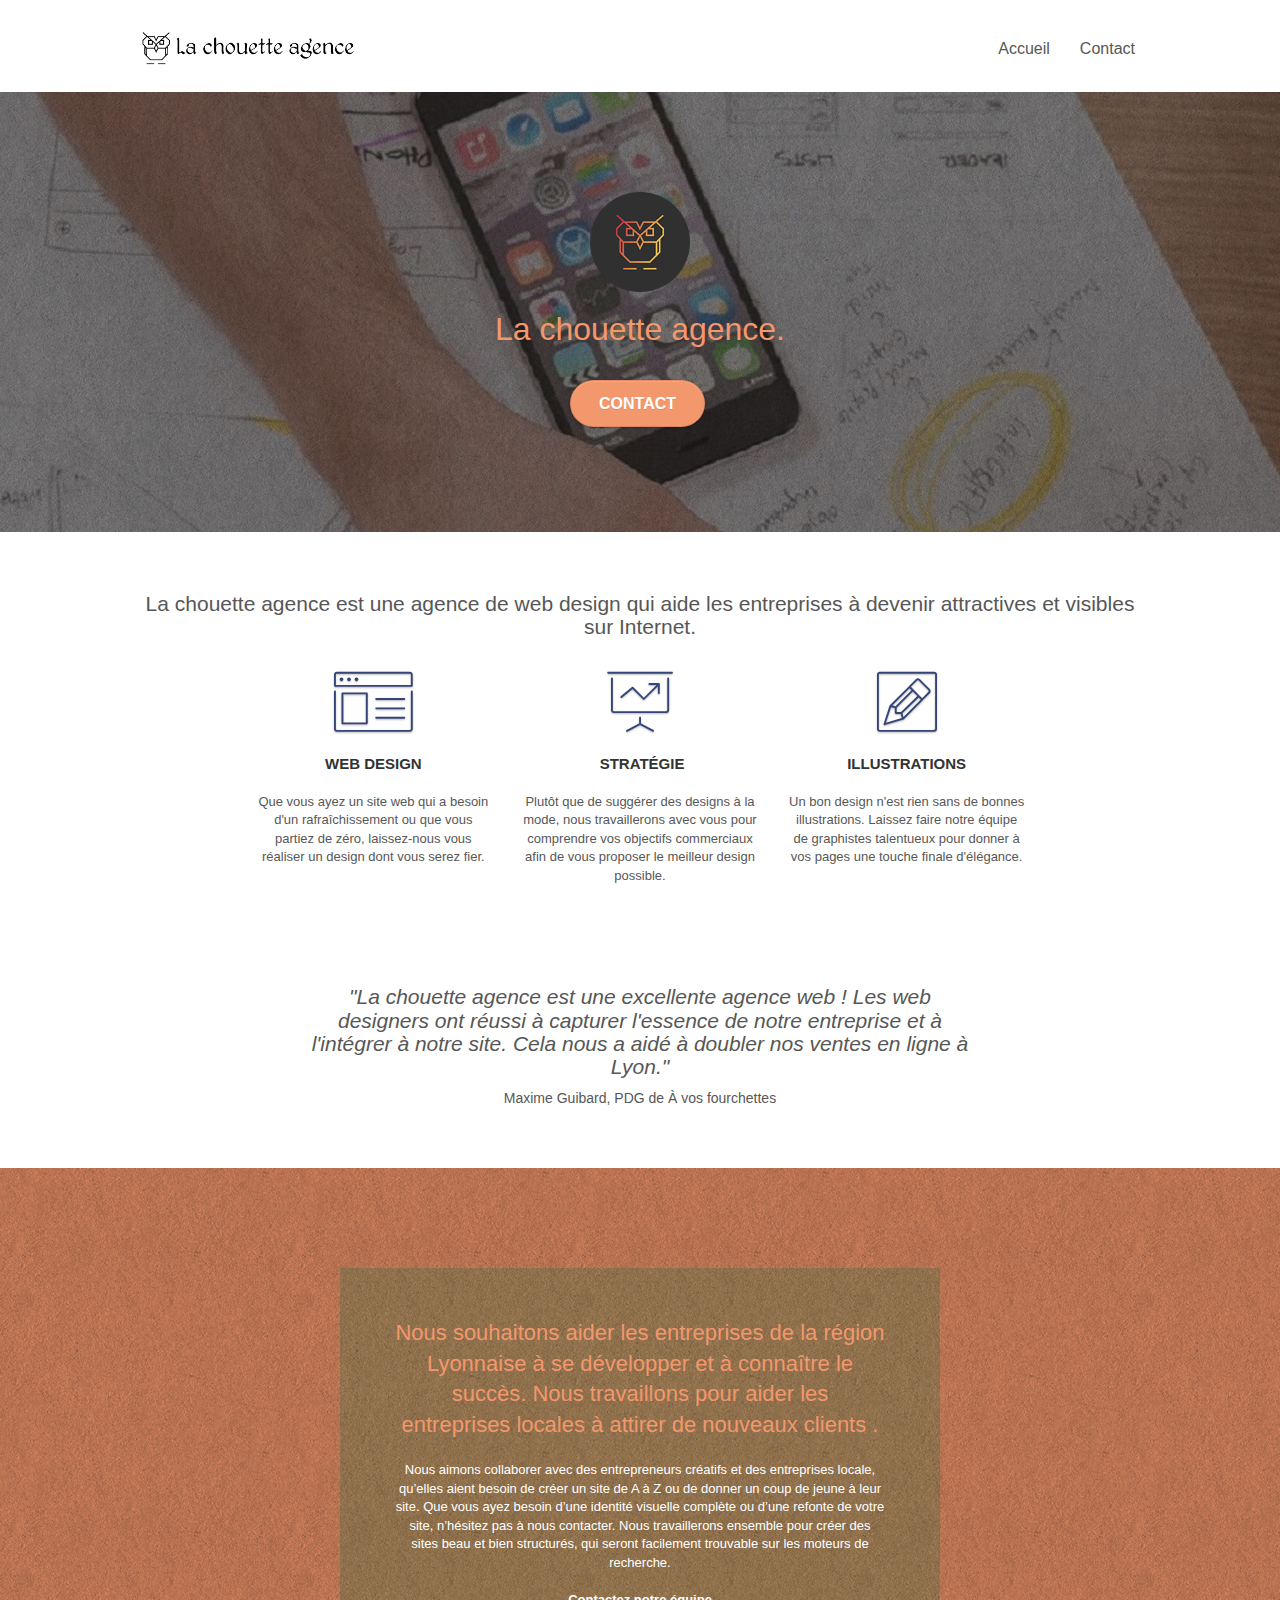
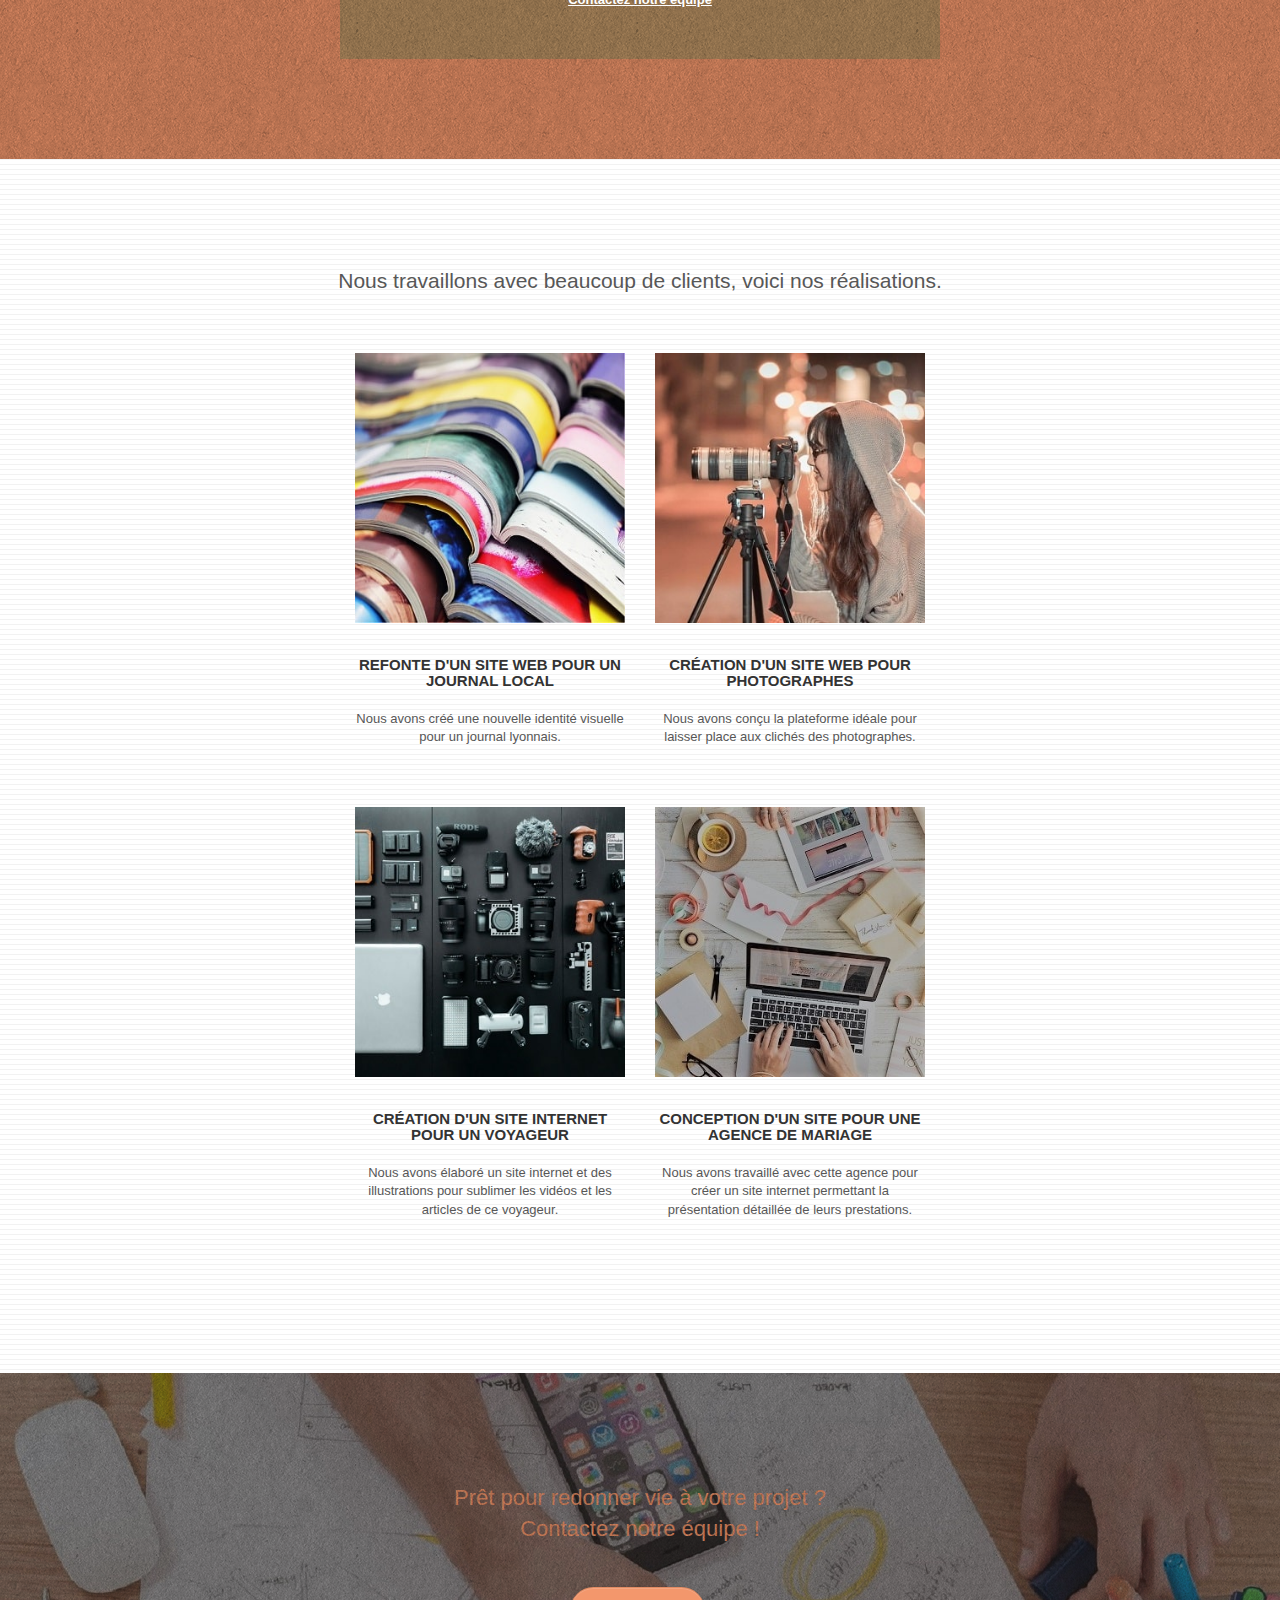
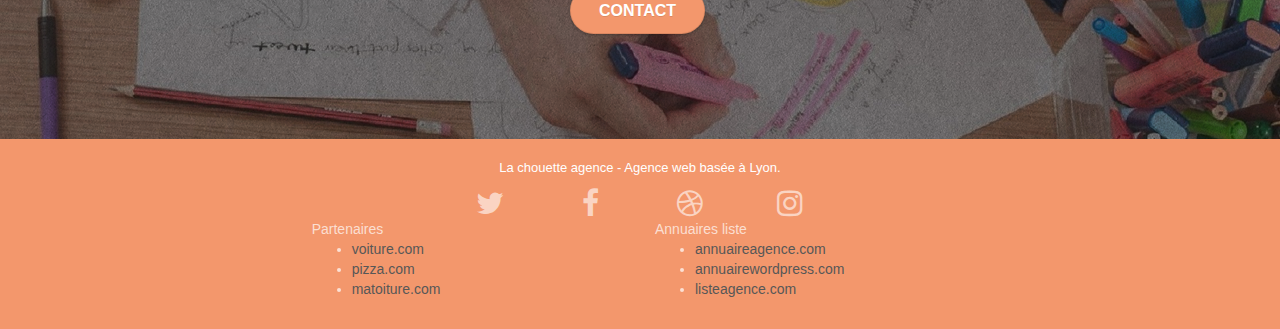
<file: index.html>
<!doctype html>
<html lang="fr">
<head>
    <meta charset="utf-8">
    <meta name="description" content="Bienvenue à La Chouette Agence, si vous cherchez une entreprise de webdesign situé à Lyon vous êtes au bon endroit!">
    <meta name="viewport" content="width=device-width, initial-scale=1.0, viewport-fit=cover">
    <link rel="shortcut icon" type="image/png" href="favicon.jpg">
    
	<link rel="stylesheet" type="text/css" href="./css/bootstrap.min.css">
	<link rel="stylesheet" type="text/css" href="style.min.css">
	<link rel="stylesheet" type="text/css" href="./css/font-awesome.min.css">
	<link rel="stylesheet" type="text/css" href="./css/et-line.min.css">
	
    
	<script src="./js/jquery-2.1.0.min.js" defer></script>
	<script src="./js/bootstrap.min.js" defer></script>
	<script src="./js/blocs.min.js" defer></script>
	<script src="./js/jquery.touchSwipe.min.js" defer></script>
	<script src="./js/gmaps.min.js" defer></script>

    <title>La Chouette Agence</title>

    
<!-- Analytics -->
 <!-- Global site tag (gtag.js) - Google Analytics -->
<script async src="https://www.googletagmanager.com/gtag/js?id=UA-170486442-1"></script>
<script>
  window.dataLayer = window.dataLayer || [];
  function gtag(){dataLayer.push(arguments);}
  gtag('js', new Date());

  gtag('config', 'UA-170486442-1');
</script>
<!-- Analytics END -->
    
</head>
<body>
<!-- Principal conteneur -->
<main class="page-container">
    
<!-- bloc-0 -->
<header class="bloc bgc-white l-bloc " id="bloc-0">
	<section class="container bloc-sm">
		<nav class="navbar row">
			<div class="navbar-header">
				<a class="navbar-brand" href="index.html"><img src="img/la-chouette-agence.png" alt="image la chouette agence" height="40" /></a>
				<button id="nav-toggle" type="button" class="ui-navbar-toggle navbar-toggle" data-toggle="collapse" data-target=".navbar-1">
					<span class="sr-only">Toggle navigation</span><span class="icon-bar"></span><span class="icon-bar"></span><span class="icon-bar"></span>
				</button>
			</div>
			<div class="collapse navbar-collapse navbar-1 special-dropdown-nav">
				<ul class="site-navigation nav navbar-nav">
					<li>
						<a href="index.html">Accueil</a>
					</li>
					<li>
					</li>
					<li>
						<a href="page2.html">Contact</a>
					</li>
				</ul>
			</div>
		</nav>
	</section>
</header>
<!-- bloc-0 END -->

<!-- bloc-1-presentation -->
<section class="bloc bgc-dark-slate-blue bg-banniere d-bloc bg-t-edge bloc-bg-texture texture-paper b-parallax" id="bloc-1-hero">
	<section class="container bloc-lg">
		<section class="row tight-width-whitespace">
			<div class="col-sm-12">
				<img src="img/logo.png" class="center-block image-resize-mode" width="100" alt="entreprise webdesign lyon logo chouette agence" />
				<h1 class="text-center hero-bloc-text tc-white ">
					La chouette agence.
				</h1>
				<div class="text-center">
					<a href="page2.html" class="btn btn-lg btn-clean btn-rd cta-hero btn-atomic-tangerine" id="cta-hero">Contact</a>
				</div>
			</div>
		</section>
	</section>
</section>
<!-- bloc-1-presentation END -->

<!-- bloc-2-services -->
<section class="bloc bgc-white l-bloc" id="bloc-2-services">
	<section class="container bloc-md">
		<div class="row">
			<div class="col-sm-12 text-center modif-text1">
				<h5>La chouette agence est une agence de web design qui aide les entreprises à devenir attractives et visibles sur Internet.</h5>
			</div>
		</div>
		<div class="row voffset-lg med-width-whitespace">
			<article class="col-sm-4">
				<div class="text-center">
					<span class="et-icon-browser sm-shadow icon-dark-slate-blue icons icon-lg"></span>
				</div>
				<h3 class="mg-md text-center">
					Web design
				</h3>
				<p class="text-center ">
					Que vous ayez un site web qui a besoin d'un rafraîchissement ou que vous partiez de zéro, laissez-nous vous réaliser un design dont vous serez fier.
				</p>
			</article>
			<article class="col-sm-4">
				<div class="text-center">
					<span class="et-icon-presentation sm-shadow icon-dark-slate-blue icons icon-lg"></span>
				</div>
				<h3 class="mg-md text-center">
					&nbsp;Stratégie
				</h3>
				<p class="text-center ">
					Plutôt que de suggérer des designs à la mode, nous travaillerons avec vous pour comprendre vos objectifs commerciaux afin de vous proposer le meilleur design possible.<br>
				</p>
			</article>
			<article class="col-sm-4">
				<div class="text-center">
					<span class="et-icon-edit sm-shadow icon-dark-slate-blue icons icon-lg"></span>
				</div>
				<h3 class="mg-md text-center">
					Illustrations
				</h3>
				<p class="text-center ">
					Un bon design n'est rien sans de bonnes illustrations. Laissez faire notre équipe de graphistes talentueux pour donner à vos pages une touche finale d'élégance.
				</p>
			</article>
		</div>
		<div class="row voffset-lg voffset">
			<div class="col-xs-12 col-md-8 col-md-offset-2 text-center modif-text2">
				<h6>"La chouette agence est une excellente agence web ! Les web designers ont réussi à capturer l'essence de notre entreprise et à l'intégrer à notre site. Cela nous a aidé à doubler nos ventes en ligne à Lyon."</h6>
				<p>Maxime Guibard, PDG de À vos fourchettes</p>
			</div>
		</div>
	</section>
</section>
<!-- bloc-2-services END -->

<!-- bloc-3-what-i-do -->
<section class="bloc tc-white bgc-atomic-tangerine bg-presentation d-bloc bloc-bg-texture texture-paper b-parallax" id="bloc-3-what-i-do">
	<section class="container bloc-lg">
		<div class="row tight-width-whitespace black-background">
			<div class="col-sm-12">
				<h2 class="mg-md text-center tc-white">
					Nous souhaitons aider les entreprises de la région Lyonnaise à se développer et à connaître le succès. Nous travaillons pour aider les entreprises locales à attirer de nouveaux clients .<br>
				</h2>
				<p class="text-center white">
					Nous aimons collaborer avec des entrepreneurs créatifs et des entreprises locale, qu’elles aient besoin de créer un site de A à Z ou de donner un coup de jeune à leur site. Que vous ayez besoin d’une identité visuelle complète ou d’une refonte de votre site, n’hésitez pas à nous contacter. Nous travaillerons ensemble pour créer des sites beau et bien structurés, qui seront facilement trouvable sur les moteurs de recherche. <br><br><a class="ltc-white bold-link" href="page2.html">Contactez notre équipe</a><br>
				</p>
			</div>
		</div>
	</section>
</section>
<!-- bloc-3-what-i-do END -->

<!-- bloc-4-portfolio -->
<section class="bloc bgc-white bg-lines-h2-bg bg-repeat l-bloc" id="bloc-4-portfolio">
	<section class="container bloc-lg">
		<div class="row">
			<div class="col-sm-12 text-center modif-text1">
				<h5>Nous travaillons avec beaucoup de clients, voici nos réalisations.</h5>
			</div>
		</div>
		<section class="row tight-width-whitespace portfolio-row">
			<article class="col-sm-6">
				<a href="#" data-lightbox="img/1.jpg" data-gallery-id="gallery-1" data-caption="Refonte d'un site web pour un journal local" data-frame="snapshot-lb"><img src="img/1.jpg" alt="photo refonte site web journal" class="img-responsive portfolio-thumb" /></a>
				<h3 class="mg-md text-center">
					Refonte d'un site web pour un journal local
				</h3>
				<p class="text-center">
					Nous avons créé une nouvelle identité visuelle pour un journal lyonnais.
				</p>
			</article>
			<article class="col-sm-6">
				<a href="#" data-lightbox="img/2.jpg" data-gallery-id="gallery-1" data-caption="Création d'un site web pour photographes" data-frame="snapshot-lb"><img src="img/2.jpg" class="img-responsive portfolio-thumb" alt=" photo création d'un site web pour photographes" /></a>
				<h3 class="mg-md text-center">
					Création d'un site web pour photographes
				</h3>
				<p class="text-center">
					Nous avons conçu la plateforme idéale pour laisser place aux clichés des photographes.
				</p>
			</article>
		</section>
		<section class="row tight-width-whitespace portfolio-row">
			<article class="col-sm-6">
				<a href="#" data-lightbox="img/3.jpg" data-gallery-id="gallery-1" data-caption="Création d'un site internet pour un voyageur" data-frame="snapshot-lb"><img src="img/3.jpg" class="img-responsive portfolio-thumb" alt="photo création d'un site web pour voyageur"/></a>
				<h3 class="mg-md text-center">
					Création d'un site internet pour un voyageur
				</h3>
				<p class="text-center">
					Nous avons élaboré un site internet et des illustrations pour sublimer les vidéos et les articles de ce voyageur.
				</p>
			</article>
			<article class="col-sm-6">
				<a href="#" data-lightbox="img/4.jpg" data-gallery-id="gallery-1" data-caption="Conception d'un site pour une agence de mariage" data-frame="snapshot-lb"><img src="img/4.jpg" class="img-responsive portfolio-thumb" alt="photo création d'un site web pour agence de mariage" /></a>
				<h3 class="mg-md text-center">
					Conception d'un site pour une agence de mariage
				</h3>
				<p class="text-center">
					Nous avons travaillé avec cette agence pour créer un site internet permettant la présentation détaillée de leurs prestations.
				</p>
			</article>
		</section>
	</section>
</section>
<!-- bloc-4-portfolio END -->

<!-- bloc-5-cta -->
<section class="bloc bgc-dark-slate-blue bg-banniere d-bloc bloc-bg-texture texture-paper" id="bloc-5-cta">
	<section class="container bloc-lg">
		<div class="row">
			<h2 class="mg-md text-center tc-white">
				Prêt pour redonner vie à votre projet ?<br>Contactez notre équipe !
			</h2>
			<div class="col-sm-12 text-center">
				<a href="page2.html" class="btn btn-atomic-tangerine btn-clean btn-rd btn-lg cta-hero">Contact</a>
			</div>
		</div>
	</section>
</section>
<!-- bloc-5-cta END -->

<!-- Footer - bloc-8 -->
<footer class="bloc bgc-atomic-tangerine d-bloc" id="bloc-8">
	<section class="container bloc-sm">
		<section class="row">
			<section class="col-sm-12">
				<p class="text-center white">
					La chouette agence - Agence web basée à Lyon.<br>
				</p>
				<div class="row row-no-gutters social">
					<div class="col-sm-3">
						<div class="text-center">
							<a class="social" href="index.html"><span class="fa fa-twitter icon-md"></span></a>
						</div>
					</div>
					<div class="col-sm-3">
						<div class="text-center">
							<a class="social" href="index.html"><span class="fa fa-facebook icon-md"></span></a>
						</div>
					</div>
					<div class="col-sm-3">
						<div class="text-center">
							<a class="social" href="index.html"><span class="fa fa-dribbble icon-md"></span></a>
						</div>
					</div>
					<div class="col-sm-3">
						<div class="text-center">
							<a class="social" href="index.html"><span class="fa fa-instagram icon-md"></span></a>
						</div>
					</div>
				</div>
				<div class="row flex-center">
					<div class="col-sm-4">
						Partenaires
							<ul>
								<li><a href="voiture.com">voiture.com</a></li>
								<li><a href="pizza.com">pizza.com</a></li>
								<li><a href="matoiture.com">matoiture.com</a></li>
							</ul>		
					</div>
					<div class="col-sm-4">
						Annuaires liste
						<ul>
							<li><a href="annuaireagence.com">annuaireagence.com</a></li>
							<li><a href="annuairewordpress.com">annuairewordpress.com</a></li>
							<li><a href="listeagence.com">listeagence.com</a></li>
						</ul>
					</div>
				</div>
			</section>
		</section>
	</section>
</footer>
<!-- Footer - bloc-8 END -->

</main>
<!-- Principal conteneur END -->
    

</body>
</html>
</file>
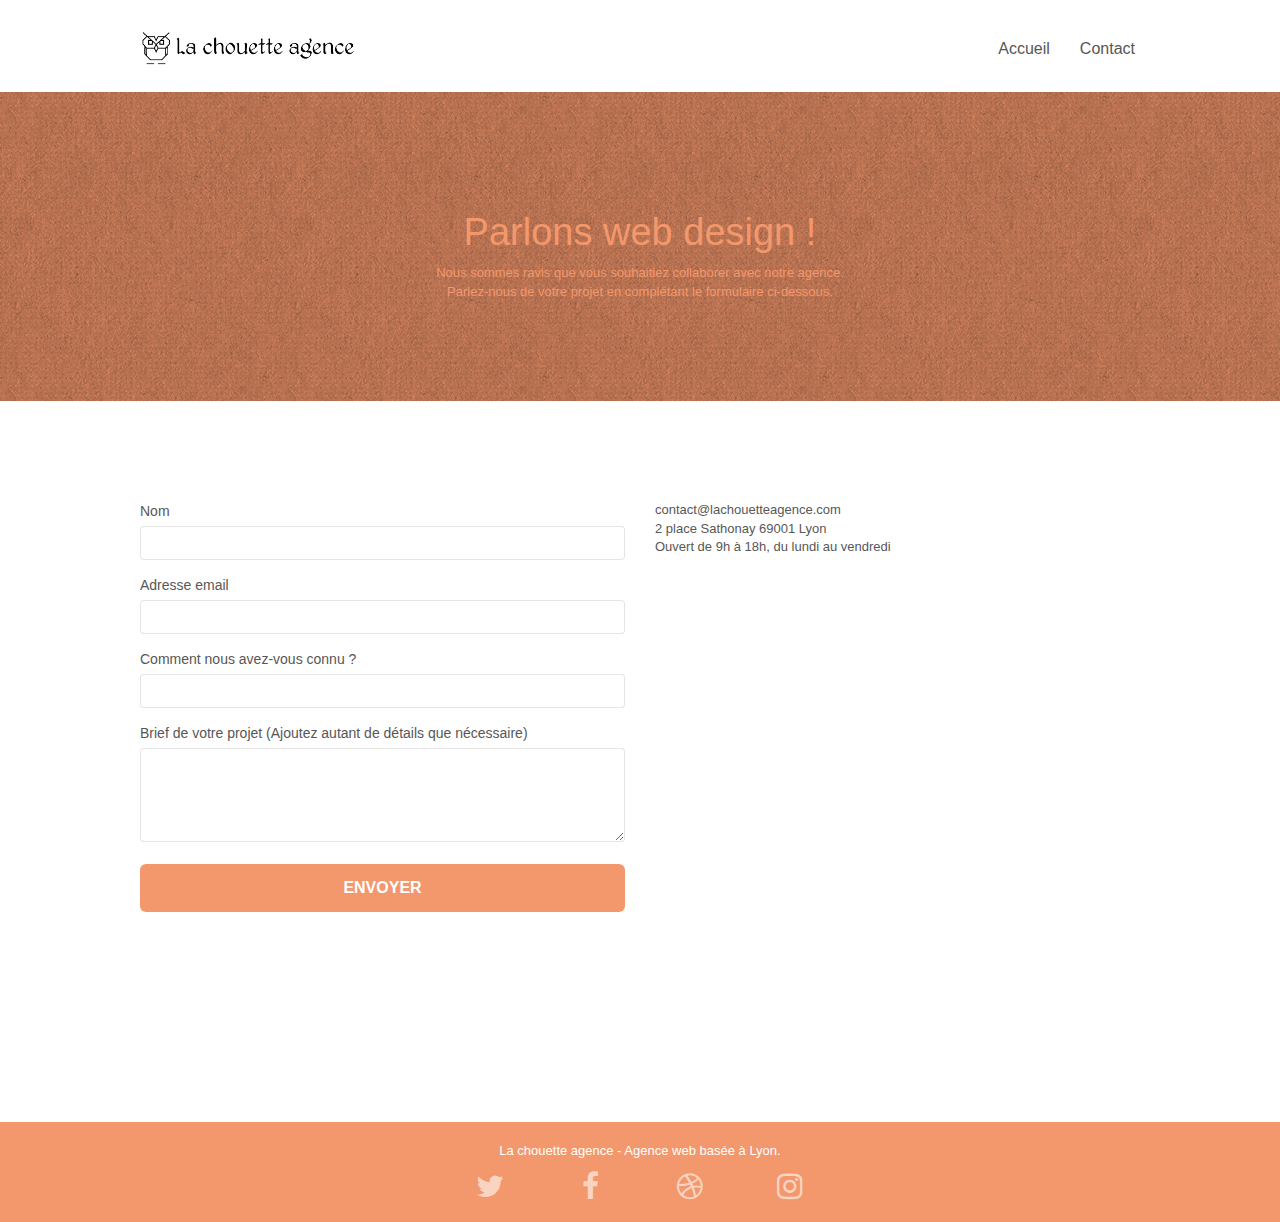
<file: page2.html>
<!doctype html>
<html lang="fr">
<head>
	<meta charset="utf-8">
    <meta name="description" content="Contacter la Chouette agence maintenant!">
    <meta name="viewport" content="width=device-width, initial-scale=1.0, viewport-fit=cover">
    <link rel="shortcut icon" type="image/png" href="favicon.jpg">
    
	<link rel="stylesheet" type="text/css" href="./css/bootstrap.min.css">
	<link rel="stylesheet" type="text/css" href="style.min.css">
	<link rel="stylesheet" type="text/css" href="./css/font-awesome.min.css">
	<link rel="stylesheet" type="text/css" href="./css/et-line.min.css">
	
    
	<script src="./js/jquery-2.1.0.min.js" defer></script>
	<script src="./js/bootstrap.min.js" defer></script>
	<script src="./js/blocs.min.js" defer></script>
	<script src="./js/jqBootstrapValidation.min.js" defer></script>
	<script src="./js/formHandler.min.js" defer></script>
    <title>La Chouette Agence</title>

    
<!-- Analytics -->
 <!-- Global site tag (gtag.js) - Google Analytics -->
<script async src="https://www.googletagmanager.com/gtag/js?id=UA-170486442-1"></script>
<script>
  window.dataLayer = window.dataLayer || [];
  function gtag(){dataLayer.push(arguments);}
  gtag('js', new Date());

  gtag('config', 'UA-170486442-1');
</script>
<!-- Analytics END -->
    
</head>
<body>
<!-- Principal conteneur -->
<main class="page-container">
    
<!-- bloc-0 -->
<header class="bloc bgc-white l-bloc " id="bloc-0">
	<section class="container bloc-sm">
		<nav class="navbar row">
			<div class="navbar-header">
				<a class="navbar-brand" href="index.html"><img src="img/la-chouette-agence.png" alt="atlanta web design logo" height="40" /></a>
				<button id="nav-toggle" type="button" class="ui-navbar-toggle navbar-toggle" data-toggle="collapse" data-target=".navbar-1">
					<span class="sr-only">Toggle navigation</span><span class="icon-bar"></span><span class="icon-bar"></span><span class="icon-bar"></span>
				</button>
			</div>
			<div class="collapse navbar-collapse navbar-1 special-dropdown-nav">
				<ul class="site-navigation nav navbar-nav">
					<li>
						<a href="index.html">Accueil</a>
					</li>
					<li>
					</li>
					<li>
						<a href="page2.html">Contact</a>
					</li>
				</ul>
			</div>
		</nav>
	</section>
</header>
<!-- bloc-0 END -->

<!-- bloc-6 -->
<section class="bloc bg-dots-bg bg-repeat bgc-atomic-tangerine d-bloc bloc-bg-texture texture-paper" id="bloc-6">
	<section class="container bloc-lg">
		<div class="row">
			<div class="col-sm-12">
				<h1 class="text-center hero-bloc-text tc-white">
					Parlons web design !
				</h1>
				<p class="text-center mg-lg tc-white tight-width-whitespace">
					Nous sommes ravis que vous souhaitiez collaborer avec notre agence.<br>
					Parlez-nous de votre projet en complétant le formulaire ci-dessous.
				</p>
			</div>
		</div>
	</section>
</section>
<!-- bloc-6 END -->

<!-- bloc-7 -->
<section class="bloc bgc-white l-bloc" id="bloc-7">
	<section class="container bloc-lg">
		<section class="row">
			<div class="col-sm-6">
				<form id="form_1" novalidate success-msg="Your message has been sent." fail-msg="Sorry it seems that our mail server is not responding, Sorry for the inconvenience!">
					<div class="form-group">
						<label for="name">
							Nom
						</label>
						<input id="name" class="form-control" required />
					</div>
					<div class="form-group">
						<label for="email">
							Adresse email
						</label>
						<input id="email" class="form-control" type="email" required />
					</div>
					<div class="form-group">
						<label for="input_504">
							Comment nous avez-vous connu ?
						</label>
						<input class="form-control" type="email" required id="input_504" />
					</div>
					<div class="form-group">
						<label for="message">
							Brief de votre projet (Ajoutez autant de détails que nécessaire)<br>
						</label><textarea id="message" class="form-control" rows="4" cols="50" required></textarea>
					</div> 
					<button class="bloc-button btn btn-lg btn-block cta-hero btn-atomic-tangerine" type="submit">
						Envoyer
					</button>
				</form>
			</div>
			<div class="col-sm-6">
				<p>
					contact@lachouetteagence.com<br>2 place Sathonay 69001 Lyon<br>Ouvert de 9h à 18h, du lundi au vendredi<br>
				</p>
				<iframe src="https://www.google.com/maps/embed?pb=!1m18!1m12!1m3!1d5897.222407118944!2d4.828038479897306!3d45.76881713078225!2m3!1f0!2f0!3f0!3m2!1i1024!2i768!4f13.1!3m3!1m2!1s0x47f4eb020f3664e9%3A0x13e3d71752922c1f!2s2%20Place%20Sathonay%2C%2069001%20Lyon!5e0!3m2!1sfr!2sfr!4v1599904770396!5m2!1sfr!2sfr" width="600" height="450" frameborder="0" style="border:0;" allowfullscreen="" aria-hidden="false" tabindex="0"></iframe>
			</div>
		</section>
	</section>
</section>
<!-- bloc-7 END -->

<!-- ScrollToTop Button -->
<a class="bloc-button btn btn-d scrollToTop" onclick="scrollToTarget('1')"><span class="fa fa-chevron-up"></span></a>
<!-- ScrollToTop Button END-->


<!-- Footer - bloc-8 -->
<footer class="bloc bgc-atomic-tangerine d-bloc" id="bloc-8">
	<section class="container bloc-sm">
		<section class="row">
			<div class="col-sm-12">
				<p class="text-center white">
					La chouette agence - Agence web basée à Lyon.<br>
				</p>
				<div class="row row-no-gutters social">
					<div class="col-sm-3">
						<div class="text-center">
							<a class="social" href="index.html"><span class="fa fa-twitter icon-md"></span></a>
						</div>
					</div>
					<div class="col-sm-3">
						<div class="text-center">
							<a class="social" href="index.html"><span class="fa fa-facebook icon-md"></span></a>
						</div>
					</div>
					<div class="col-sm-3">
						<div class="text-center">
							<a class="social" href="index.html"><span class="fa fa-dribbble icon-md"></span></a>
						</div>
					</div>
					<div class="col-sm-3">
						<div class="text-center">
							<a class="social" href="index.html"><span class="fa fa-instagram icon-md"></span></a>
						</div>
					</div>
				</div>
			</div>
		</section>
	</section>
</footer>
<!-- Footer - bloc-8 END -->

</main>
<!-- Principal conteneur END -->
    

</body>
</html>
</file>
<file: style.min.css>
body{margin:0;padding:0;background:#fff;overflow-x:hidden;-webkit-font-smoothing:antialiased;-moz-osx-font-smoothing:grayscale}.flex-center{display:flex;justify-content:center;}.modif-text1 h5{font-size:1.5em}.modif-text2 h6{font-style:italic;font-size:1.5em}.modif-text2 p{font-size:1em;}a,button{transition:all .3s ease-in-out;outline:0!important}a:hover{text-decoration:none;cursor:pointer}#page-loading-blocs-notifaction{position:fixed;top:0;bottom:0;width:100%;z-index:100000;background:#fff url(img/pageload-spinner.gif) no-repeat center center}.bloc{width:100%;clear:both;background:50% 50% no-repeat;padding:0 50px;-webkit-background-size:cover;-moz-background-size:cover;-o-background-size:cover;background-size:cover;position:relative}.bloc .container{padding-left:0;padding-right:0}.bloc-lg{padding:100px 50px}.bloc-md{padding:50px}.bloc-sm{padding:20px 50px}.bg-b-edge,.bg-bl-edge,.bg-br-edge,.bg-center,.bg-l-edge,.bg-r-edge,.bg-repeat,.bg-t-edge,.bg-tl-edge,.bg-tr-edge{-webkit-background-size:auto!important;-moz-background-size:auto!important;-o-background-size:auto!important;background-size:auto!important}.bg-repeat{background:repeat}.bg-t-edge{background:top no-repeat}.bloc-bg-texture::before{content:"";background-size:2px 2px;position:absolute;top:0;bottom:0;left:0;right:0}.texture-paper::before{background:url(img/texture-paper.png);background-size:280px 280px}.b-parallax{background-attachment:fixed}.d-bloc{color:rgba(255,255,255,.7)}.d-bloc button:hover{color:rgba(255,255,255,.9)}.d-bloc .icon-round,.d-bloc .icon-rounded,.d-bloc .icon-semi-rounded-a,.d-bloc .icon-semi-rounded-b,.d-bloc .icon-square{border-color:rgba(255,255,255,.9)}.d-bloc .divider-h span{border-color:rgba(255,255,255,.2)}.d-bloc .a-btn,.d-bloc .navbar a,.d-bloc .navbar-brand,.d-bloc a .icon-lg,.d-bloc a .icon-md,.d-bloc a .icon-sm,.d-bloc a .icon-xl,.d-bloc h1 a,.d-bloc h2 a,.d-bloc h3 a,.d-bloc h4 a,.d-bloc h5 a,.d-bloc h6 a,.d-bloc p a{color:rgba(255,255,255,.6)}.d-bloc .a-btn:hover,.d-bloc .navbar a:hover,.d-bloc .navbar-brand:hover,.d-bloc a:hover .icon-lg,.d-bloc a:hover .icon-md,.d-bloc a:hover .icon-sm,.d-bloc a:hover .icon-xl,.d-bloc h1 a:hover,.d-bloc h2 a:hover,.d-bloc h3 a:hover,.d-bloc h4 a:hover,.d-bloc h5 a:hover,.d-bloc h6 a:hover,.d-bloc p a:hover{color:#fff}.d-bloc .navbar-toggle .icon-bar{background:#fff}.d-bloc .btn-wire,.d-bloc .btn-wire:hover{color:#fff;border-color:#fff}.d-bloc .panel{color:rgba(0,0,0,.5)}.d-bloc .panel button:hover{color:rgba(0,0,0,.7)}.d-bloc .panel icon{border-color:rgba(0,0,0,.7)}.d-bloc .panel .divider-h span{border-color:rgba(0,0,0,.1)}.d-bloc .panel .a-btn{color:rgba(0,0,0,.6)}.d-bloc .panel .a-btn:hover{color:#000}.d-bloc .panel .btn-wire,.d-bloc .panel .btn-wire:hover{color:rgba(0,0,0,.7);border-color:rgba(0,0,0,.3)}.d-bloc .panel,.l-bloc{color:rgba(0,0,0,.5)}.d-bloc .panel button:hover,.l-bloc button:hover{color:rgba(0,0,0,.7)}.l-bloc .icon-round,.l-bloc .icon-rounded,.l-bloc .icon-semi-rounded-a,.l-bloc .icon-semi-rounded-b,.l-bloc .icon-square{border-color:rgba(0,0,0,.7)}.d-bloc .panel .divider-h span,.l-bloc .divider-h span{border-color:rgba(0,0,0,.1)}.d-bloc .panel .a-btn,.l-bloc .a-btn,.l-bloc .navbar a,.l-bloc .navbar-brand,.l-bloc a .icon-lg,.l-bloc a .icon-md,.l-bloc a .icon-sm,.l-bloc a .icon-xl,.l-bloc h1 a,.l-bloc h2 a,.l-bloc h3 a,.l-bloc h4 a,.l-bloc h5 a,.l-bloc h6 a,.l-bloc p a{color:rgba(0,0,0,.6)}.d-bloc .panel .a-btn:hover,.l-bloc .a-btn:hover,.l-bloc .navbar a:hover,.l-bloc .navbar-brand:hover,.l-bloc a:hover .icon-lg,.l-bloc a:hover .icon-md,.l-bloc a:hover .icon-sm,.l-bloc a:hover .icon-xl,.l-bloc h1 a:hover,.l-bloc h2 a:hover,.l-bloc h3 a:hover,.l-bloc h4 a:hover,.l-bloc h5 a:hover,.l-bloc h6 a:hover,.l-bloc p a:hover{color:#000}.l-bloc .navbar-toggle .icon-bar{color:rgba(0,0,0,.6)}.d-bloc .panel .btn-wire,.d-bloc .panel .btn-wire:hover,.l-bloc .btn-wire,.l-bloc .btn-wire:hover{color:rgba(0,0,0,.7);border-color:rgba(0,0,0,.3)}.voffset{margin-top:30px}.voffset-lg{margin-top:80px}.row-no-gutters{margin-right:0;margin-left:0}.row.row-no-gutters>[class*=" col-"],.row.row-no-gutters>[class^=col-]{padding-right:0;padding-left:0}#bloc-1-hero h1{font-size:32px}.navbar{margin-bottom:0;z-index:1}.navbar-brand{height:auto;padding:3px 15px;font-size:25px;font-weight:400;font-weight:600;line-height:44px}.navbar-brand img{max-height:200px;margin:0 5px 0 0;display:inline}.navbar-brand img[src$=svg]{min-width:100px}.nav-center .navbar-brand img{margin:0}.navbar .nav{padding-top:2px;margin-right:-16px;float:right;z-index:1}.nav>li{float:left;margin-top:4px;font-size:16px}.navbar-nav .open .dropdown-menu>li>a{text-align:inherit}.nav>li a:focus,.nav>li a:hover{background:0 0}.navbar-toggle{margin:10px 10px 0 0;border:0}.navbar-toggle:hover{background:0 0!important}.navbar-toggle .icon-bar{background-color:rgba(0,0,0,.5);width:26px}.nav-invert .navbar .nav{float:left}.nav-invert .navbar-brand,.nav-invert .navbar-header{float:right;position:relative;z-index:2}@media (min-width:768px){.site-navigation{position:absolute;top:50%;right:20px;transform:translate(0,-50%);-webkit-transform:translateY(-50%)}.nav>li .dropdown-menu a,.nav>li .dropdown-menu a:hover{color:#484848}.nav-invert .site-navigation{left:0;right:0}.nav-center{text-align:center}.nav-center .navbar-header{width:100%}.nav-center .nav>li,.nav-center .navbar-brand,.nav-center .navbar-header{float:none;display:inline-block}.nav-center .site-navigation{position:relative;width:100%;right:0;margin-right:0;margin-top:20px}.nav-center.mini-nav .navbar-toggle{float:none;margin:10px auto 0}}.nav>li>.dropdown a{background:0 0!important;display:block;padding:14px 15px}nav .caret{margin:0 5px}.dropdown-menu .dropdown-menu{top:-8px;left:100%}.dropdown-menu .dropmenu-flow-right{top:100%;left:0;margin-left:-1px;border-top-left-radius:0;border-top-right-radius:0}.dropdown-menu .dropdown span{border:4px solid #000;border-top-color:transparent;border-right-color:transparent;border-bottom-color:transparent;margin:6px -5px 0 0!important;float:right}.mg-md{margin-top:10px;margin-bottom:20px}.mg-lg{margin-top:10px;margin-bottom:40px}.btn{margin:0 5px 5px 0}.btn.pull-right{margin:0 0 5px 5px}.btn-d,.btn-d:focus,.btn-d:hover{color:#fff;background:rgba(0,0,0,.3)}button{outline:0!important}.btn-rd{border-radius:40px}.btn-clean{border:1px solid rgba(0,0,0,.08);border-bottom-color:rgba(0,0,0,.1);text-shadow:0 1px 0 rgba(0,0,1,.1);box-shadow:0 1px 3px rgba(0,0,1,.25),inset 0 1px 0 0 rgba(255,255,255,.15)}.icon-md{font-size:30px!important}.icon-lg{font-size:60px!important}.sm-shadow{text-shadow:0 1px 2px rgba(0,0,0,.3)}.panel-sq,.panel-sq .panel-footer,.panel-sq .panel-heading{border-radius:0}.panel-rd{border-radius:30px}.panel-rd .panel-heading{border-radius:29px 29px 0 0}.panel-rd .panel-footer{border-radius:0 0 29px 29px}.form-control{border-color:rgba(0,0,0,.1);box-shadow:none}.scrollToTop{width:40px;height:40px;position:fixed;bottom:20px;right:20px;opacity:0;z-index:500;transition:all .3s ease-in-out}.scrollToTop span{margin-top:6px}.showScrollTop{font-size:14px;opacity:1}a[data-lightbox]{position:relative;display:flex;justify-content:center;text-align:center}a[data-lightbox]:hover::before{content:"+";font-family:HelveticaNeue-Light,"Helvetica Neue Light","Helvetica Neue",Helvetica,Arial;font-size:32px;width:50px;height:50px;margin-left:-25px;border-radius:50%;background:rgba(0,0,0,.6);color:#fff;font-weight:100;z-index:1;position:absolute;top:50%;transform:translateY(-50%);-webkit-transform:translateY(-50%)}a[data-lightbox]:hover img{opacity:.6;-webkit-animation-fill-mode:none;animation-fill-mode:none}#lightbox-modal{display:flex;align-items:center}#lightbox-modal .modal-dialog{width:90%;max-width:900px;margin:0 auto 0}#lightbox-modal .modal-dialog img{max-height:90vh;margin:0 auto}.lightbox-caption{padding:20px;color:#fff;background:rgba(0,0,0,.5);position:absolute;left:15px;right:15px;bottom:5px}.close-lightbox{color:#fff;font-size:30px;position:absolute;top:20px;right:20px;z-index:20;background:rgba(0,0,0,.5);border:none;line-height:30px;padding:0 9px 5px;opacity:.3}.close-lightbox:hover,.next-lightbox:hover,.prev-lightbox:hover{opacity:1;color:#fff}.next-lightbox,.prev-lightbox{font-size:20px;color:rgba(255,255,255,.9);background:rgba(0,0,0,.5);transition:all .2s ease-in-out;position:absolute;top:45%;z-index:1;opacity:.4}.next-lightbox{padding:6px 8px 1px 13px;right:25px}.prev-lightbox{padding:6px 13px 1px 10px;left:25px}.snapshot-lb .modal-body{padding-bottom:45px}.snapshot-lb .lightbox-caption{padding:0;color:rgba(0,0,0,.5);background:0 0}.btn,a,h1,h2,h3,h4,h5,h6,label,p{font-family:helvetica;font-weight:400;color:#575757!important}.container{max-width:1000px}.hero-bloc-text{font-size:38px}.hero-bloc-text-sub{font-size:36px}.statement-bloc-text{line-height:26px;font-style:italic;font-size:20px;text-align:center;font-weight:lighter;max-width:520px;margin:auto auto auto auto}p{font-size:13px;}.tight-width-whitespace{max-width:600px;margin:auto auto auto auto}.h1{font-size:20px;font-family:"Open Sans"}.cta-hero{margin-top:22px;color:#fff!important;text-transform:uppercase;padding:12px 28px 12px 28px;font-size:16px;font-weight:700}.social{max-width:400px;margin:auto auto auto auto}h2{font-size:22px;line-height:1.4em}h3{font-size:15px;text-transform:uppercase;font-weight:700;color:#333!important}.med-width-whitespace{max-width:800px;margin:auto auto auto auto;box-shadow:0 0 0 #000}h1{color:#333!important}h4{color:#333!important}.icons{margin-bottom:14px;margin-top:24px}.white{color:#fff!important}.portfolio-thumb{margin-bottom:24px}.portfolio-row{margin-bottom:44px;margin-top:50px}.avatar{box-shadow:0 4px 9px rgba(0,0,0,.3)}.black-background{background-color:rgba(165,147,99,.7);padding:40px 40px 40px 40px}.bold-link{font-weight:900;text-decoration:underline!important}.bgc-white{background-color:#fff}.bgc-dark-slate-blue{background-color:#364577}.bgc-atomic-tangerine{background-color:#f3976c}.tc-white{color:#f3976c!important}.btn-atomic-tangerine{background:#f3976c;color:#fff!important}.btn-atomic-tangerine:hover{background:#c27956!important;color:#fff!important}.ltc-white{color:#fff!important}.ltc-white:hover{color:#ccc!important}.ltc-atomic-tangerine{color:#f3976c!important}.ltc-atomic-tangerine:hover{color:#c27956!important}.icon-dark-slate-blue{color:#364577!important;border-color:#364577!important}.bg-dots-bg{background-image:url(img/dots-bg.png)}.bg-lines-h2-bg{background-image:url(img/lines-h2-bg.png)}.bg-banniere{background-image:url(img/la-chouette-agence-banniere.jpg)}.bg-presentation{background-image:url(img/image-de-presentation.jpg)}@media (max-width:1024px){.bloc{padding-left:20px;padding-right:20px}.bloc-tile-2.full-width-bloc .container,.bloc-tile-3.full-width-bloc .container,.bloc-tile-4.full-width-bloc .container,.bloc.full-width-bloc{padding-left:0;padding-right:0}}@media (max-width:992px) and (min-width:768px){.navbar .nav{max-width:80%}.nav-center.navbar .nav{max-width:100%}}@media only screen and (min-width:768px) and (max-width:1024px) and (orientation:landscape){.b-parallax{background-attachment:scroll}}@media only screen and (min-width:1024px) and (max-width:1366px) and (-webkit-min-device-pixel-ratio:1.5){.b-parallax{background-attachment:scroll}}@media (max-width:991px){.container{width:100%}.b-parallax{background-attachment:scroll}#hero-bloc,.page-container{overflow-x:hidden;position:relative}.bloc-group,.bloc-group .bloc{display:block;width:100%}.bloc-fill-screen .fill-bloc-bottom-edge,.bloc-fill-screen .fill-bloc-top-edge{padding:0 20px}}@media (max-width:767px){.page-container{overflow-x:hidden;position:relative}#disqus_thread,h1,h2,h3,h4,h5,h6,p{padding-left:10px!important;padding-right:10px!important}.b-parallax{background-attachment:scroll}.navbar .nav{padding-top:0;border-top:1px solid rgba(0,0,0,.2);float:none!important}.navbar.row{margin-left:0;margin-right:0}.site-navigation{position:inherit;transform:none;-webkit-transform:none;-ms-transform:none}.nav>li{margin-top:0;border-bottom:1px solid rgba(0,0,0,.1);background:rgba(0,0,0,.05);text-align:left;padding-left:15px;width:100%}.nav>li:hover{background:rgba(0,0,0,.08)}.dropdown .dropdown a .caret{float:none;margin:5px 0 0 10px!important;border:4px solid #000;border-bottom-color:transparent;border-right-color:transparent;border-left-color:transparent}#hero-bloc .navbar .nav{background:rgba(0,0,0,.8)}#hero-bloc .navbar .nav a{color:rgba(255,255,255,.6)}.hero{padding:50px 0}.hero-nav{left:-1px;right:-1px}.navbar-collapse{padding:0;overflow-x:hidden;-webkit-box-shadow:none;box-shadow:none}.navbar-brand img{max-height:40px;width:auto}.nav-invert .navbar-header{float:none;width:100%}.nav-invert .navbar-toggle{float:left;margin-left:10px}.bloc{padding-left:0;padding-right:0}.bloc-lg,.bloc-xl,.bloc-xxl{padding:40px 0}.bloc-md,.bloc-sm{padding-left:0;padding-right:0}.bloc-fill-screen .fill-bloc-bottom-edge,.bloc-fill-screen .fill-bloc-top-edge,.bloc-tile-2 .container,.bloc-tile-3 .container,.bloc-tile-4 .container{padding-left:0;padding-right:0}.a-block{padding:0 10px}.btn-dwn{display:none}.voffset{margin-top:5px}.voffset-md{margin-top:20px}.voffset-lg{margin-top:30px}form{padding:5px}.close-lightbox{display:inline-block}.blocsapp-device-iphone5{background-size:216px 425px;padding-top:60px;width:216px;height:425px}.blocsapp-device-iphone5 img{width:180px;height:320px}}@media (max-width:400px){.bloc{padding-left:0;padding-right:0}}@media (max-width:767px){.bloc-mob-center-text{text-align:center}}
</file>
